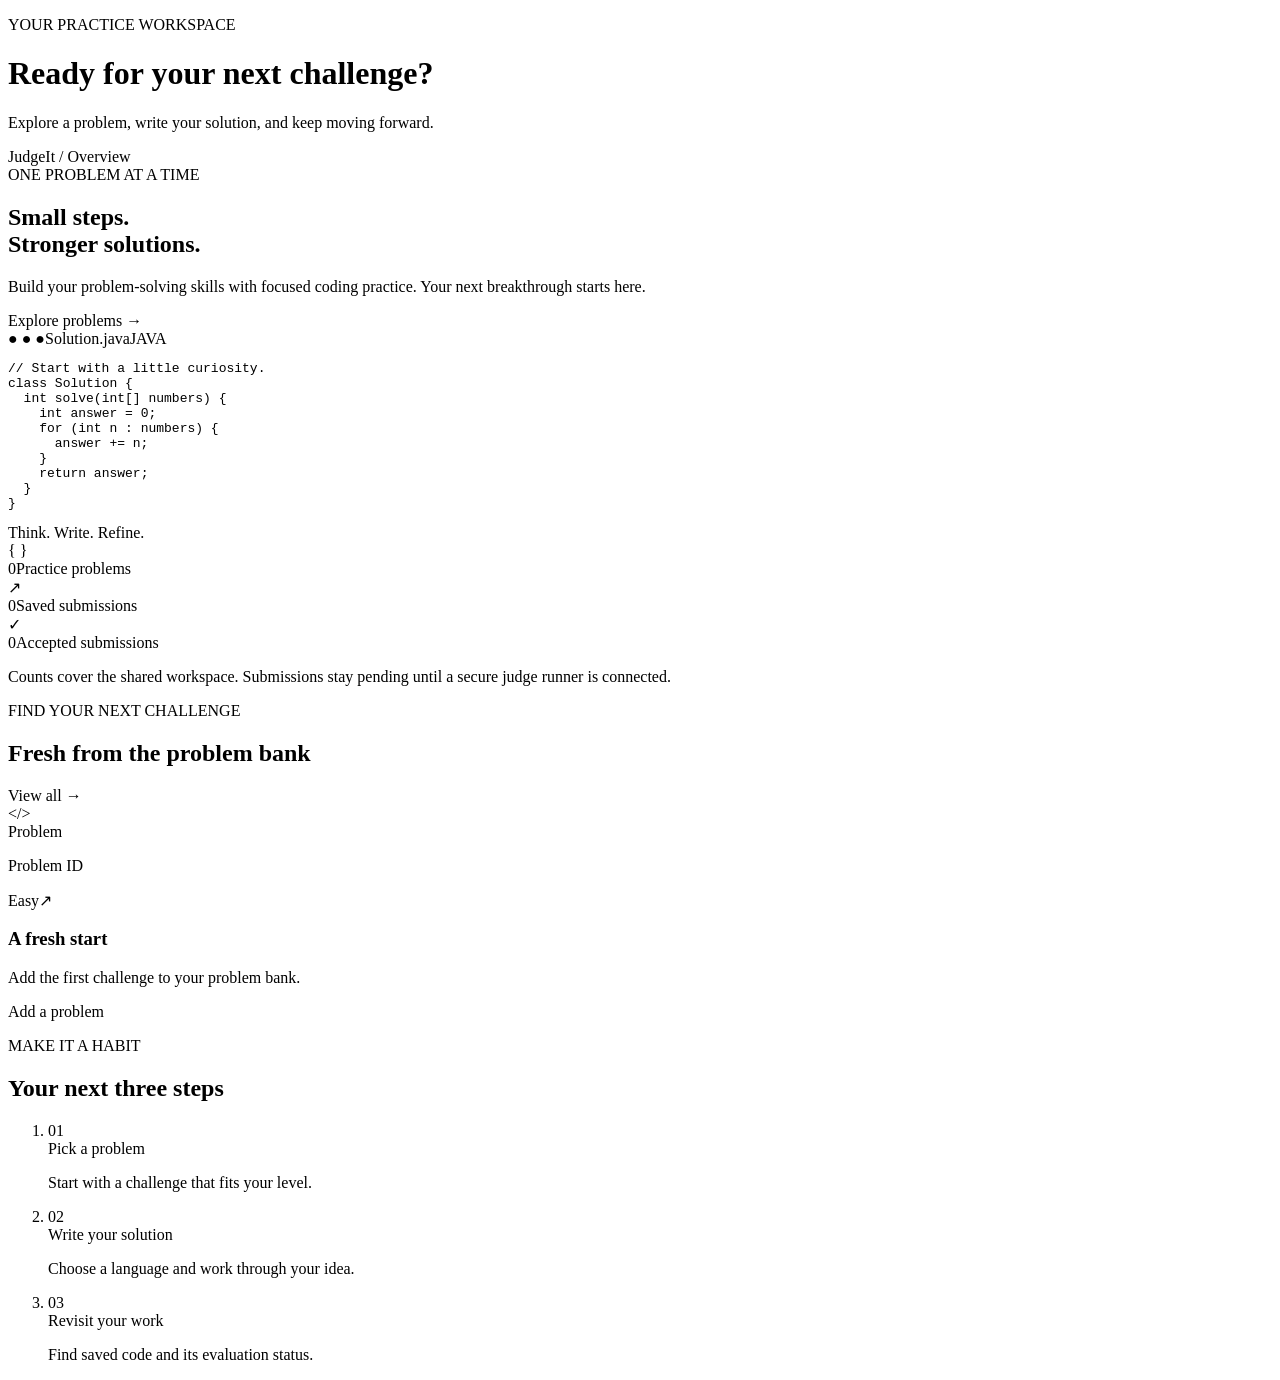
<file: src/main/resources/templates/index.html>
<!DOCTYPE html>
<html lang="en" xmlns:th="http://www.thymeleaf.org">
<head th:replace="~{fragments/layout :: head('Dashboard')}"></head>
<body>
<header th:replace="~{fragments/layout :: nav('dashboard')}"></header>
<main id="main" class="page " tabindex="-1">
    <div th:replace="~{fragments/layout :: feedback}"></div>

    <div class="page-heading"><div><p class="eyebrow">YOUR PRACTICE WORKSPACE</p><h1>Ready for your next challenge?</h1><p class="muted">Explore a problem, write your solution, and keep moving forward.</p></div><span class="workspace-tag">JudgeIt / Overview</span></div>
    <section class="hero" aria-labelledby="hero-title">
        <div class="hero-copy"><span class="pill">ONE PROBLEM AT A TIME</span><h2 id="hero-title">Small steps.<br>Stronger solutions.</h2><p>Build your problem-solving skills with focused coding practice. Your next breakthrough starts here.</p><a class="button light" th:href="@{/problems}">Explore problems <span aria-hidden="true">→</span></a></div>
        <div class="code-art" aria-label="Illustration of a Java solution"><div class="code-title"><span class="window-dots" aria-hidden="true">● ● ●</span><span>Solution.java</span><span>JAVA</span></div><pre><span class="code-muted">// Start with a little curiosity.</span>
<span class="code-purple">class</span> <span class="code-yellow">Solution</span> {
  <span class="code-purple">int</span> solve(<span class="code-purple">int</span>[] numbers) {
    <span class="code-purple">int</span> answer = <span class="code-yellow">0</span>;
    <span class="code-purple">for</span> (<span class="code-purple">int</span> n : numbers) {
      answer += n;
    }
    <span class="code-purple">return</span> answer;
  }
}</pre><div class="code-bottom"><span class="green-dot"></span>Think. Write. Refine.</div></div>
    </section>
    <section class="stats" aria-label="Shared workspace statistics">
        <div class="stat"><span class="stat-icon" aria-hidden="true">{ }</span><div><span class="stat-value" th:text="${problemCount}">0</span><span class="stat-label">Practice problems</span></div></div>
        <div class="stat"><span class="stat-icon" aria-hidden="true">↗</span><div><span class="stat-value" th:text="${submissionCount}">0</span><span class="stat-label">Saved submissions</span></div></div>
        <div class="stat"><span class="stat-icon" aria-hidden="true">✓</span><div><span class="stat-value" th:text="${acceptedCount}">0</span><span class="stat-label">Accepted submissions</span></div></div>
    </section>
    <p class="caption stats-note">Counts cover the shared workspace. Submissions stay pending until a secure judge runner is connected.</p>
    <div class="dashboard-grid">
        <section class="panel"><div class="section-heading"><div><p class="eyebrow">FIND YOUR NEXT CHALLENGE</p><h2>Fresh from the problem bank</h2></div><a class="text-link" th:href="@{/problems}">View all <span aria-hidden="true">→</span></a></div>
            <div class="problem-row" th:each="problem : ${recentProblems}"><span class="problem-symbol" aria-hidden="true">&lt;/&gt;</span><div class="grow"><a class="problem-title" th:href="@{/problems/{id}(id=${problem.id})}" th:text="${problem.title}">Problem</a><p class="caption" th:text="${'Problem #' + problem.id}">Problem ID</p></div><span class="badge" th:classappend="${problem.difficulty == 'Easy' ? 'easy' : (problem.difficulty == 'Hard' ? 'hard' : 'medium')}" th:text="${problem.difficulty}">Easy</span><a class="round-link" th:href="@{/problems/{id}(id=${problem.id})}" th:attr="aria-label=${'Open ' + problem.title}">↗</a></div>
            <div class="empty-state" th:if="${#lists.isEmpty(recentProblems)}"><h3>A fresh start</h3><p>Add the first challenge to your problem bank.</p><a class="button" th:href="@{/problems/new}">Add a problem</a></div>
        </section>
        <aside class="panel steps"><p class="eyebrow">MAKE IT A HABIT</p><h2>Your next three steps</h2><ol><li><span>01</span><div><a th:href="@{/problems}">Pick a problem</a><p>Start with a challenge that fits your level.</p></div></li><li><span>02</span><div><a th:href="@{/submissions/new}">Write your solution</a><p>Choose a language and work through your idea.</p></div></li><li><span>03</span><div><a th:href="@{/submissions}">Revisit your work</a><p>Find saved code and its evaluation status.</p></div></li></ol></aside>
    </div>

</main>
<footer th:replace="~{fragments/layout :: footer}"></footer>
</body>
</html>
</file>
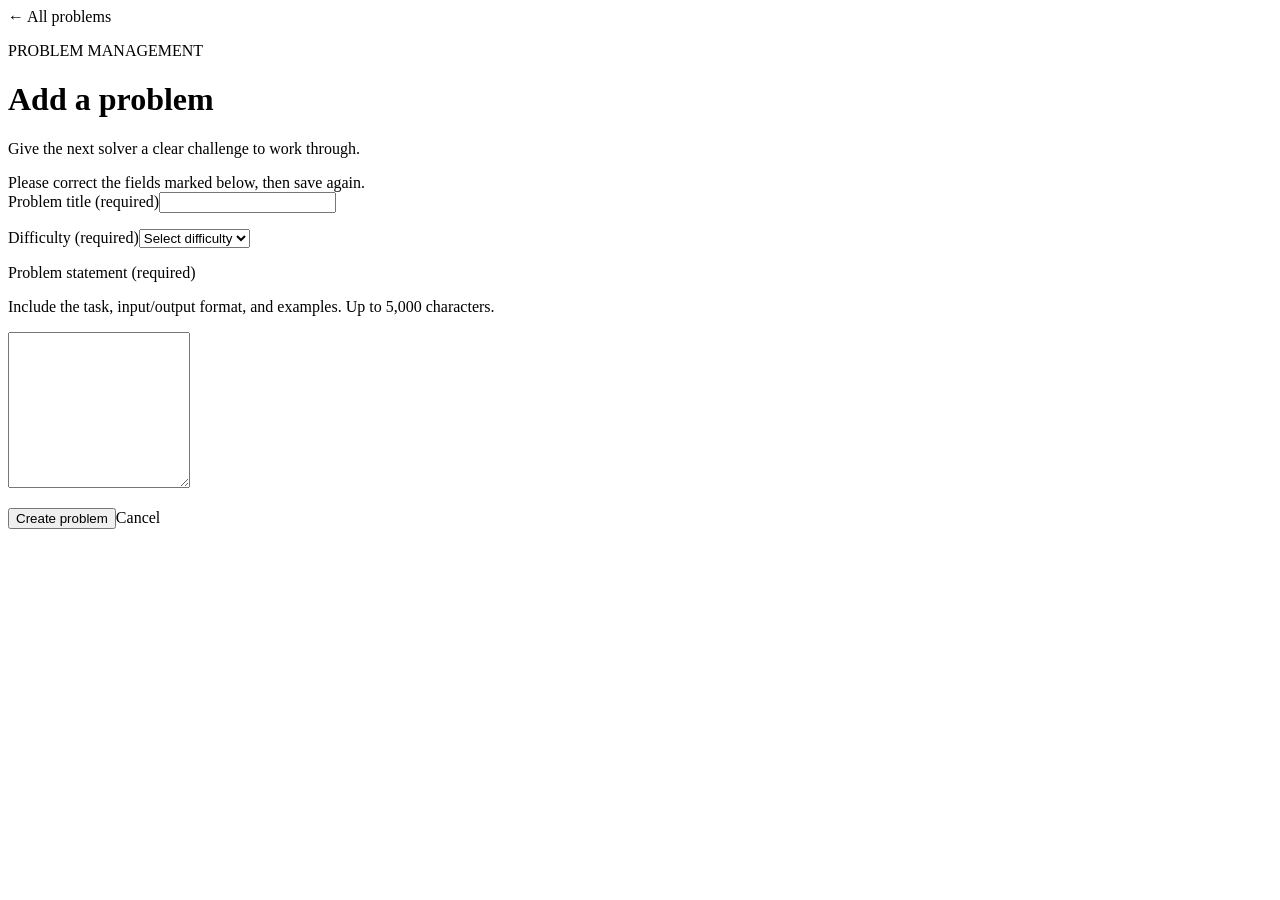
<file: src/main/resources/templates/add-problem.html>
<!DOCTYPE html>
<html lang="en" xmlns:th="http://www.thymeleaf.org">
<head th:replace="~{fragments/layout :: head('Add a problem')}"></head>
<body>
<header th:replace="~{fragments/layout :: nav('problems')}"></header>
<main id="main" class="page narrow" tabindex="-1">
    <div th:replace="~{fragments/layout :: feedback}"></div>

    <a class="back-link" th:href="@{/problems}">← All problems</a><div class="page-heading"><div><p class="eyebrow">PROBLEM MANAGEMENT</p><h1>Add a problem</h1><p class="muted">Give the next solver a clear challenge to work through.</p></div></div>
    <section class="panel form-panel"><form th:action="@{/problems}" th:object="${problem}" method="post">
        <div class="notice error-notice" role="alert" th:if="${#fields.hasAnyErrors()}">Please correct the fields marked below, then save again.</div>
        <label for="title">Problem title <span class="caption">(required)</span></label><input id="title" th:field="*{title}" maxlength="150" required aria-describedby="title-error" th:attr="aria-invalid=${#fields.hasErrors('title')}"><p id="title-error" class="field-error" th:errors="*{title}"></p>
        <label for="difficulty">Difficulty <span class="caption">(required)</span></label><select id="difficulty" th:field="*{difficulty}" required aria-describedby="difficulty-error" th:attr="aria-invalid=${#fields.hasErrors('difficulty')}"><option value="">Select difficulty</option><option value="Easy">Easy</option><option value="Medium">Medium</option><option value="Hard">Hard</option></select><p id="difficulty-error" class="field-error" th:errors="*{difficulty}"></p>
        <label for="description">Problem statement <span class="caption">(required)</span></label><p class="field-hint" id="description-hint">Include the task, input/output format, and examples. Up to 5,000 characters.</p><textarea id="description" th:field="*{description}" rows="10" maxlength="5000" required aria-describedby="description-hint description-error" th:attr="aria-invalid=${#fields.hasErrors('description')}"></textarea><p id="description-error" class="field-error" th:errors="*{description}"></p>
        <div class="actions"><button class="button" type="submit">Create problem</button><a class="button secondary" th:href="@{/problems}">Cancel</a></div>
    </form></section>

</main>
<footer th:replace="~{fragments/layout :: footer}"></footer>
</body>
</html>
</file>
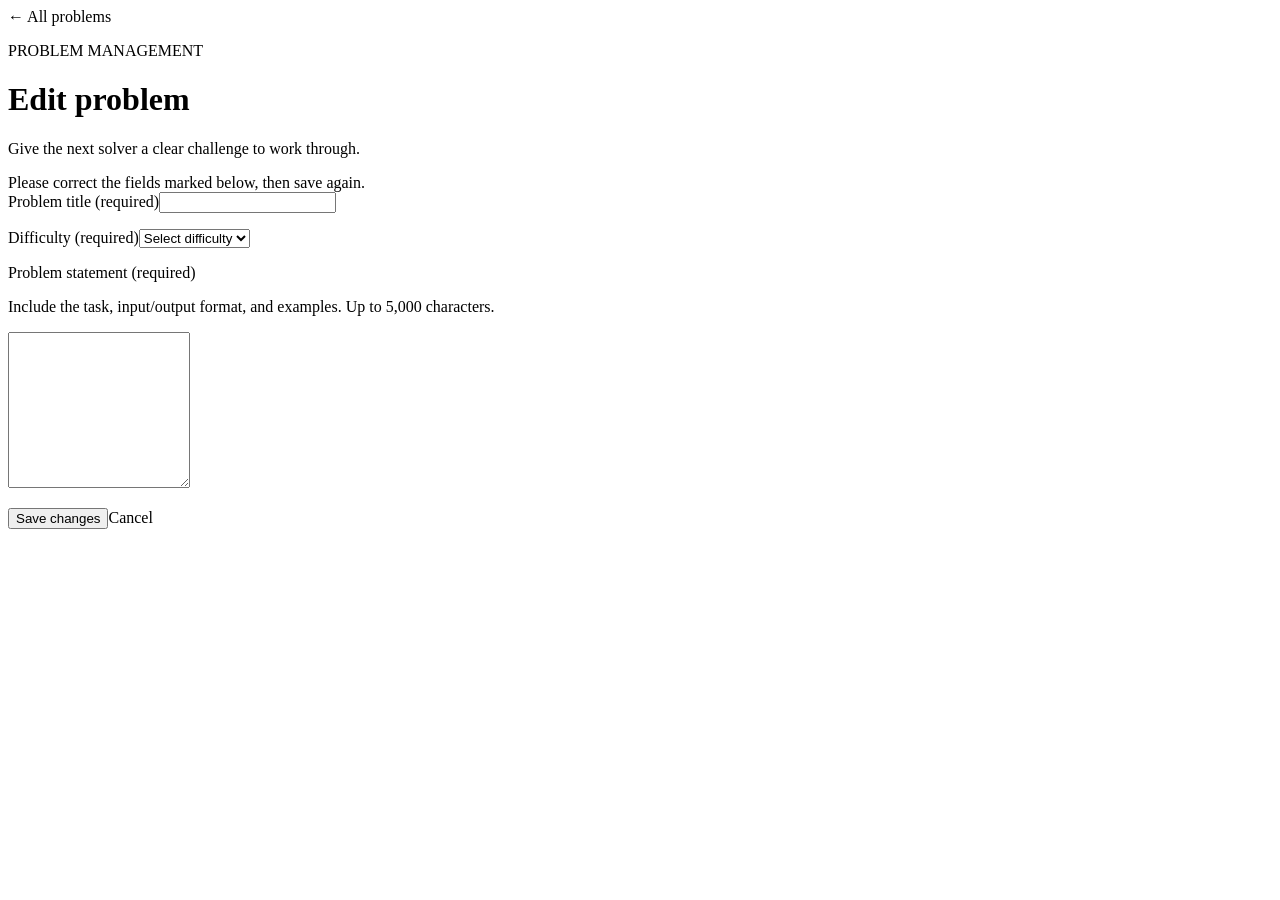
<file: src/main/resources/templates/edit-problem.html>
<!DOCTYPE html>
<html lang="en" xmlns:th="http://www.thymeleaf.org">
<head th:replace="~{fragments/layout :: head('Edit problem')}"></head>
<body>
<header th:replace="~{fragments/layout :: nav('problems')}"></header>
<main id="main" class="page narrow" tabindex="-1">
    <div th:replace="~{fragments/layout :: feedback}"></div>

    <a class="back-link" th:href="@{/problems}">← All problems</a><div class="page-heading"><div><p class="eyebrow">PROBLEM MANAGEMENT</p><h1>Edit problem</h1><p class="muted">Give the next solver a clear challenge to work through.</p></div></div>
    <section class="panel form-panel"><form th:action="@{/problems/update/{id}(id=${problemId != null ? problemId : problem.id})}" th:object="${problem}" method="post">
        <div class="notice error-notice" role="alert" th:if="${#fields.hasAnyErrors()}">Please correct the fields marked below, then save again.</div>
        <label for="title">Problem title <span class="caption">(required)</span></label><input id="title" th:field="*{title}" maxlength="150" required aria-describedby="title-error" th:attr="aria-invalid=${#fields.hasErrors('title')}"><p id="title-error" class="field-error" th:errors="*{title}"></p>
        <label for="difficulty">Difficulty <span class="caption">(required)</span></label><select id="difficulty" th:field="*{difficulty}" required aria-describedby="difficulty-error" th:attr="aria-invalid=${#fields.hasErrors('difficulty')}"><option value="">Select difficulty</option><option value="Easy">Easy</option><option value="Medium">Medium</option><option value="Hard">Hard</option></select><p id="difficulty-error" class="field-error" th:errors="*{difficulty}"></p>
        <label for="description">Problem statement <span class="caption">(required)</span></label><p class="field-hint" id="description-hint">Include the task, input/output format, and examples. Up to 5,000 characters.</p><textarea id="description" th:field="*{description}" rows="10" maxlength="5000" required aria-describedby="description-hint description-error" th:attr="aria-invalid=${#fields.hasErrors('description')}"></textarea><p id="description-error" class="field-error" th:errors="*{description}"></p>
        <div class="actions"><button class="button" type="submit">Save changes</button><a class="button secondary" th:href="@{/problems}">Cancel</a></div>
    </form></section>

</main>
<footer th:replace="~{fragments/layout :: footer}"></footer>
</body>
</html>
</file>
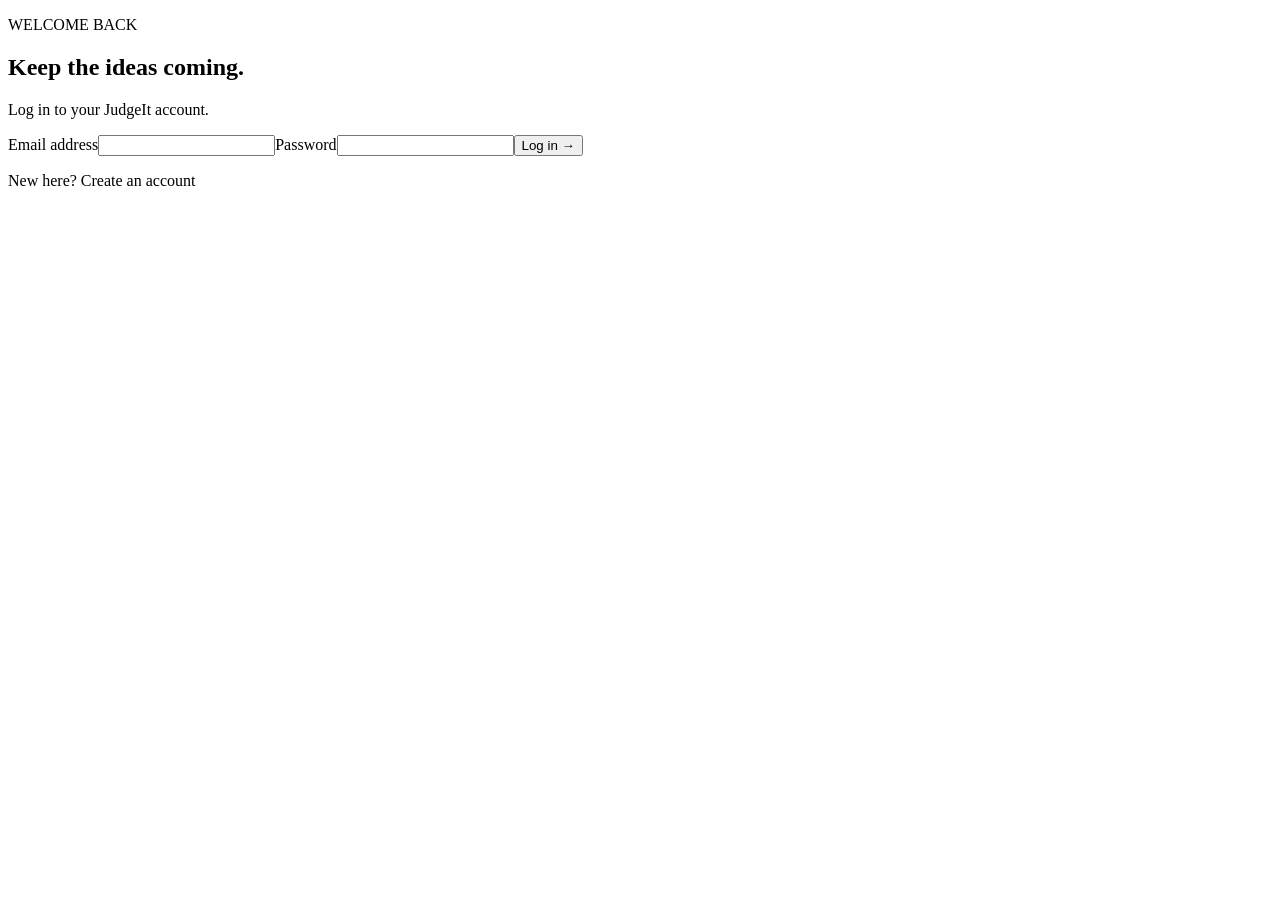
<file: src/main/resources/templates/login.html>
<!DOCTYPE html>
<html lang="en" xmlns:th="http://www.thymeleaf.org">
<head th:replace="~{fragments/layout :: head('Log in')}"></head>
<body>
<header th:replace="~{fragments/layout :: nav('account')}"></header>
<main id="main" class="page auth-page" tabindex="-1">
    <div th:replace="~{fragments/layout :: feedback}"></div>

    <section class="panel auth-panel"><p class="eyebrow">WELCOME BACK</p><h1>Keep the ideas coming.</h1><p class="muted">Log in to your JudgeIt account.</p><div class="notice error-notice" th:if="${loginError}" th:text="${loginError}" role="alert"></div>
    <form th:action="@{/login}" th:object="${user}" method="post"><label for="email">Email address</label><input type="email" id="email" th:field="*{email}" autocomplete="username" maxlength="150" required><label for="password">Password</label><input type="password" id="password" name="password" autocomplete="current-password" required><button class="button full" type="submit">Log in →</button></form><p class="auth-switch">New here? <a th:href="@{/register}">Create an account</a></p></section>

</main>
<footer th:replace="~{fragments/layout :: footer}"></footer>
</body>
</html>
</file>
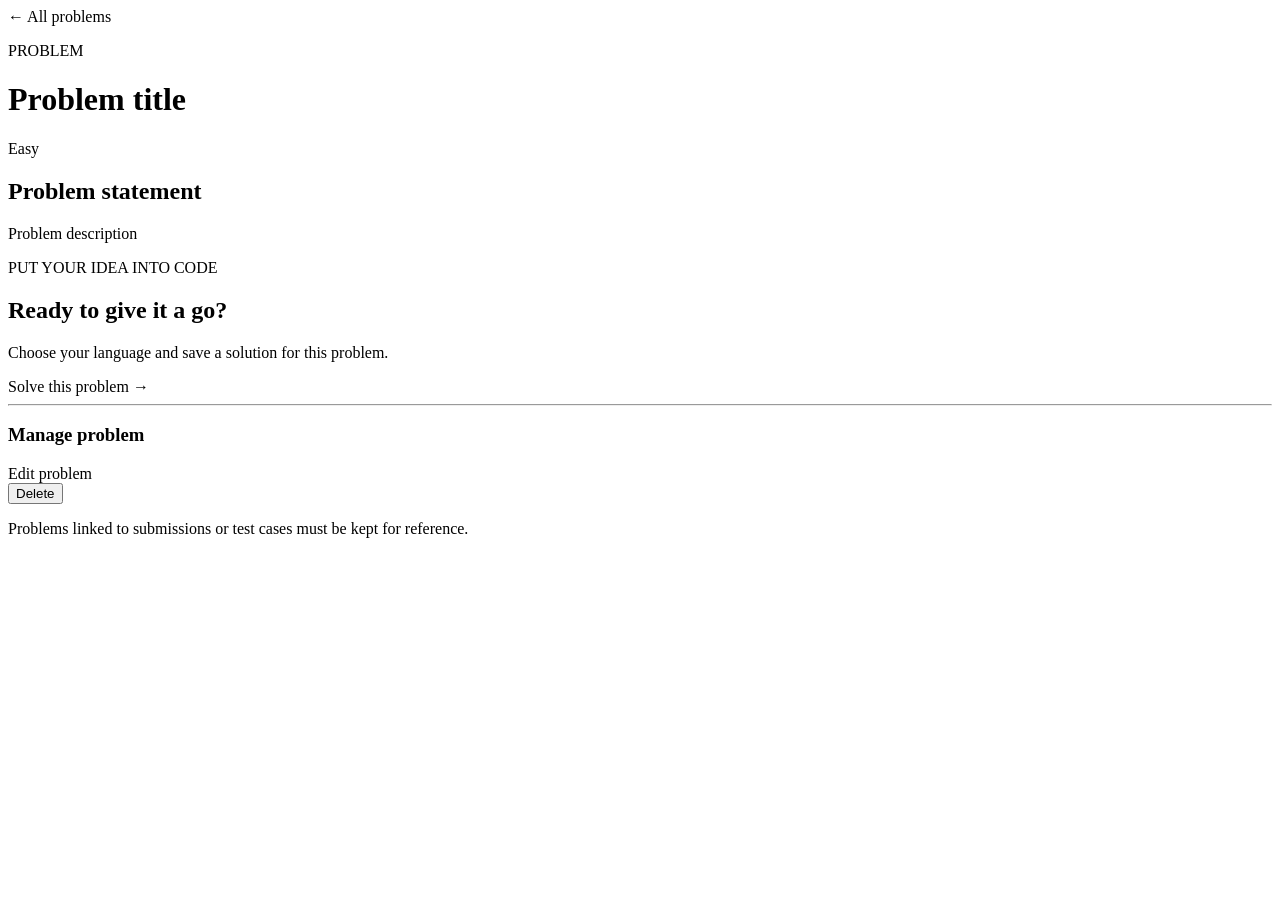
<file: src/main/resources/templates/problem-detail.html>
<!DOCTYPE html>
<html lang="en" xmlns:th="http://www.thymeleaf.org">
<head th:replace="~{fragments/layout :: head('Problem details')}"></head>
<body>
<header th:replace="~{fragments/layout :: nav('problems')}"></header>
<main id="main" class="page " tabindex="-1">
    <div th:replace="~{fragments/layout :: feedback}"></div>

    <a class="back-link" th:href="@{/problems}">← All problems</a>
    <div class="page-heading"><div><p class="eyebrow" th:text="${'PROBLEM / ' + problem.id}">PROBLEM</p><h1 th:text="${problem.title}">Problem title</h1></div><span class="badge" th:classappend="${problem.difficulty == 'Easy' ? 'easy' : (problem.difficulty == 'Hard' ? 'hard' : 'medium')}" th:text="${problem.difficulty}">Easy</span></div>
    <div class="detail-grid"><article class="panel"><h2>Problem statement</h2><div class="prose" th:text="${problem.description}">Problem description</div></article><aside class="panel"><p class="eyebrow">PUT YOUR IDEA INTO CODE</p><h2>Ready to give it a go?</h2><p class="muted">Choose your language and save a solution for this problem.</p><a class="button full" th:href="@{/submissions/new(problemId=${problem.id})}">Solve this problem →</a><hr><h3>Manage problem</h3><div class="actions"><a class="button secondary small" th:href="@{/problems/edit/{id}(id=${problem.id})}">Edit problem</a><form th:action="@{/problems/delete/{id}(id=${problem.id})}" method="post" data-confirm="Delete this problem? This action cannot be undone."><button class="button danger small" type="submit">Delete</button></form></div><p class="caption">Problems linked to submissions or test cases must be kept for reference.</p></aside></div>

</main>
<footer th:replace="~{fragments/layout :: footer}"></footer>
</body>
</html>
</file>
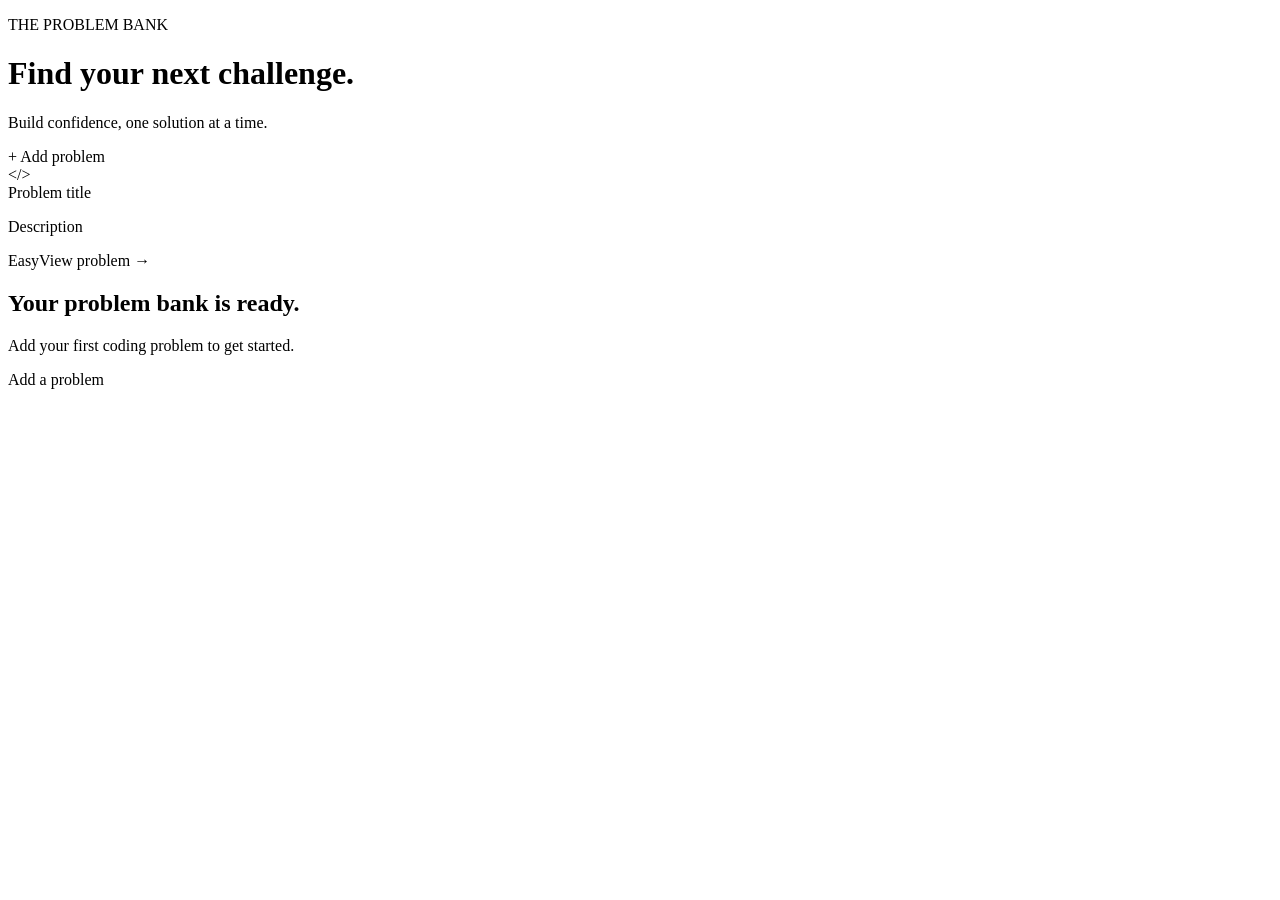
<file: src/main/resources/templates/problems.html>
<!DOCTYPE html>
<html lang="en" xmlns:th="http://www.thymeleaf.org">
<head th:replace="~{fragments/layout :: head('Problems')}"></head>
<body>
<header th:replace="~{fragments/layout :: nav('problems')}"></header>
<main id="main" class="page " tabindex="-1">
    <div th:replace="~{fragments/layout :: feedback}"></div>

    <div class="page-heading"><div><p class="eyebrow">THE PROBLEM BANK</p><h1>Find your next challenge.</h1><p class="muted">Build confidence, one solution at a time.</p></div><a class="button" th:href="@{/problems/new}">+ Add problem</a></div>
    <section class="panel" aria-label="Practice problems">
        <form class="filter-bar" data-problem-filter hidden role="search"><div class="search-field"><label for="problem-search">Search problems</label><input id="problem-search" type="search" placeholder="Search by title or description" autocomplete="off"></div><div><label for="difficulty-filter">Difficulty</label><select id="difficulty-filter"><option value="">All difficulties</option><option value="Easy">Easy</option><option value="Medium">Medium</option><option value="Hard">Hard</option></select></div><p class="caption" aria-live="polite" data-filter-count></p></form>
        <div class="problem-row" th:each="problem : ${problems}" data-problem-row th:attr="data-title=${problem.title},data-description=${problem.description},data-difficulty=${problem.difficulty}"><span class="problem-symbol" aria-hidden="true">&lt;/&gt;</span><div class="grow"><a class="problem-title" th:href="@{/problems/{id}(id=${problem.id})}" th:text="${problem.title}">Problem title</a><p class="problem-excerpt" th:text="${problem.description}">Description</p></div><span class="badge" th:classappend="${problem.difficulty == 'Easy' ? 'easy' : (problem.difficulty == 'Hard' ? 'hard' : 'medium')}" th:text="${problem.difficulty}">Easy</span><a class="button secondary small" th:href="@{/problems/{id}(id=${problem.id})}">View problem <span aria-hidden="true">→</span></a></div>
        <div class="empty-state" th:if="${#lists.isEmpty(problems)}"><h2>Your problem bank is ready.</h2><p>Add your first coding problem to get started.</p><a class="button" th:href="@{/problems/new}">Add a problem</a></div>
        <div class="empty-state" data-no-matches hidden><h2>No matching problems</h2><p>Try another search or choose a different difficulty.</p><button class="button secondary" type="button" data-clear-filter>Clear filters</button></div>
    </section>

</main>
<footer th:replace="~{fragments/layout :: footer}"></footer>
</body>
</html>
</file>
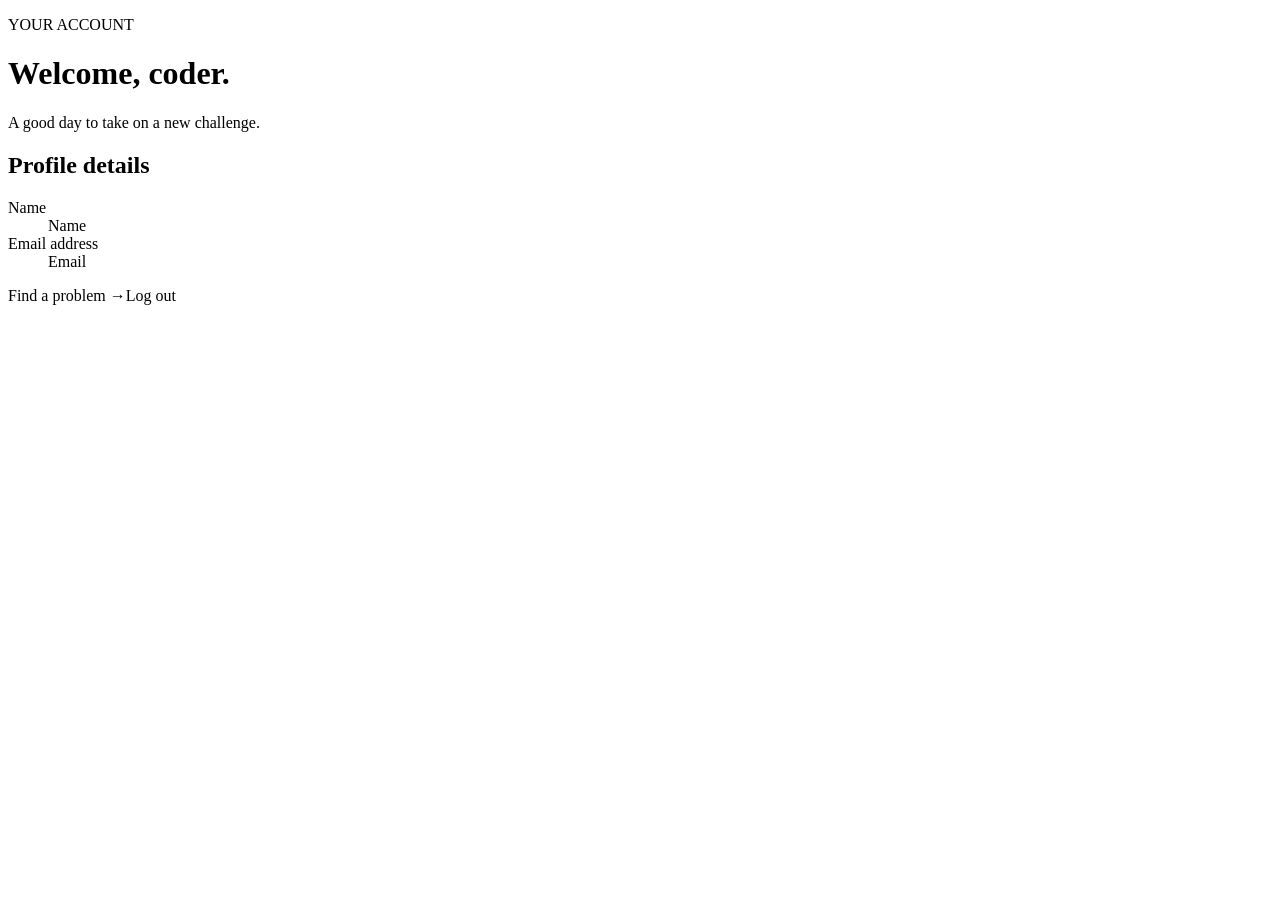
<file: src/main/resources/templates/profile.html>
<!DOCTYPE html>
<html lang="en" xmlns:th="http://www.thymeleaf.org">
<head th:replace="~{fragments/layout :: head('My profile')}"></head>
<body>
<header th:replace="~{fragments/layout :: nav('profile')}"></header>
<main id="main" class="page narrow" tabindex="-1">
    <div th:replace="~{fragments/layout :: feedback}"></div>

    <div class="page-heading"><div><p class="eyebrow">YOUR ACCOUNT</p><h1>Welcome, <span th:text="${user.name}">coder</span>.</h1><p class="muted">A good day to take on a new challenge.</p></div></div><section class="panel form-panel"><h2>Profile details</h2><dl class="profile-details"><dt>Name</dt><dd th:text="${user.name}">Name</dd><dt>Email address</dt><dd th:text="${user.email}">Email</dd></dl><div class="actions"><a class="button" th:href="@{/problems}">Find a problem →</a><a class="button secondary" th:href="@{/logout}">Log out</a></div></section>

</main>
<footer th:replace="~{fragments/layout :: footer}"></footer>
</body>
</html>
</file>
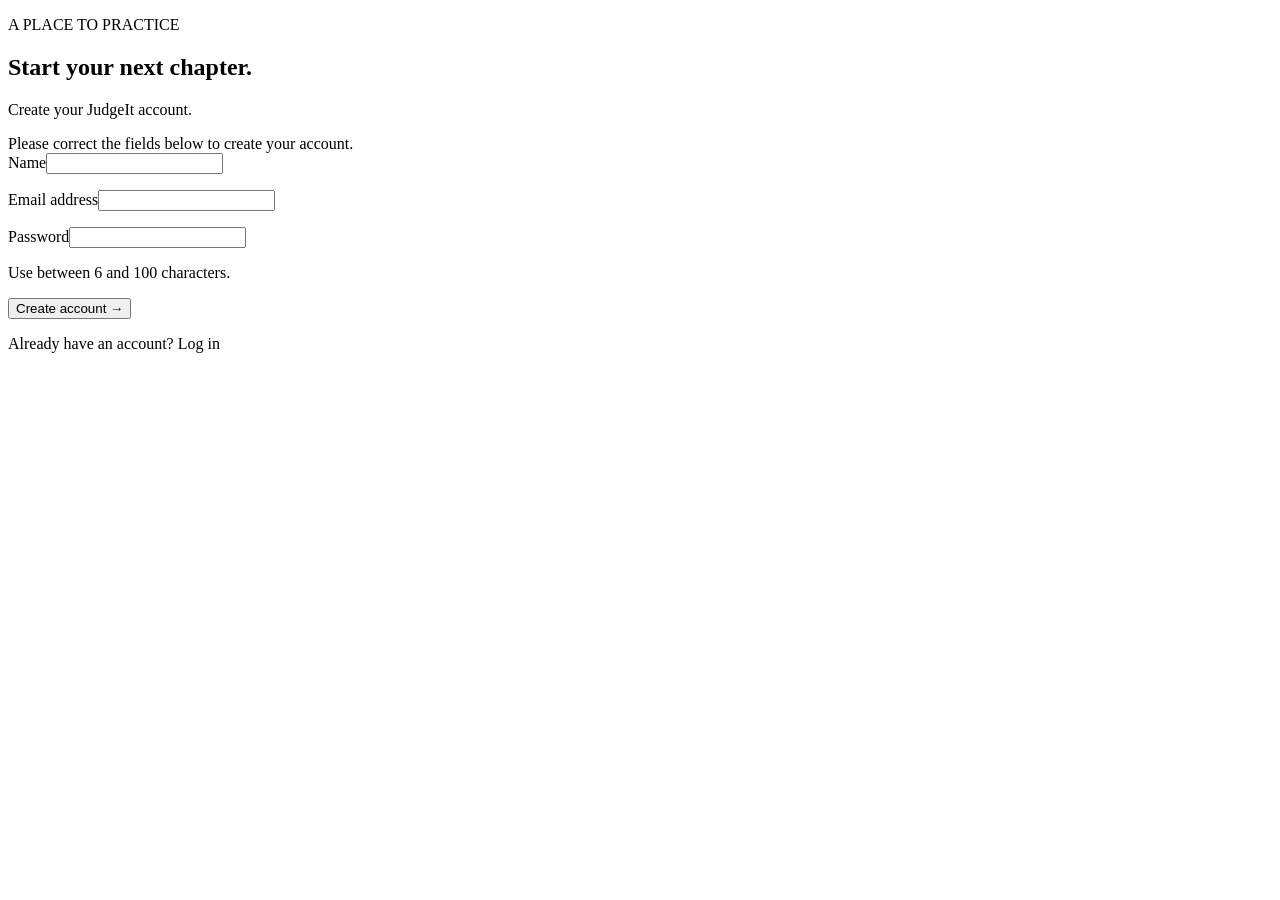
<file: src/main/resources/templates/register.html>
<!DOCTYPE html>
<html lang="en" xmlns:th="http://www.thymeleaf.org">
<head th:replace="~{fragments/layout :: head('Create account')}"></head>
<body>
<header th:replace="~{fragments/layout :: nav('account')}"></header>
<main id="main" class="page auth-page" tabindex="-1">
    <div th:replace="~{fragments/layout :: feedback}"></div>

    <section class="panel auth-panel"><p class="eyebrow">A PLACE TO PRACTICE</p><h1>Start your next chapter.</h1><p class="muted">Create your JudgeIt account.</p><form th:action="@{/register}" th:object="${user}" method="post"><div class="notice error-notice" th:if="${#fields.hasAnyErrors()}" role="alert">Please correct the fields below to create your account.</div>
    <label for="name">Name</label><input id="name" th:field="*{name}" autocomplete="name" maxlength="100" required aria-describedby="name-error" th:attr="aria-invalid=${#fields.hasErrors('name')}"><p id="name-error" class="field-error" th:errors="*{name}"></p>
    <label for="email">Email address</label><input type="email" id="email" th:field="*{email}" autocomplete="email" maxlength="150" required aria-describedby="email-error" th:attr="aria-invalid=${#fields.hasErrors('email')}"><p id="email-error" class="field-error" th:errors="*{email}"></p>
    <label for="password">Password</label><input type="password" id="password" name="password" minlength="6" maxlength="100" autocomplete="new-password" required aria-describedby="password-hint password-error" th:attr="aria-invalid=${#fields.hasErrors('password')}"><p id="password-hint" class="field-hint">Use between 6 and 100 characters.</p><p id="password-error" class="field-error" th:errors="*{password}"></p><button class="button full" type="submit">Create account →</button></form><p class="auth-switch">Already have an account? <a th:href="@{/login}">Log in</a></p></section>

</main>
<footer th:replace="~{fragments/layout :: footer}"></footer>
</body>
</html>
</file>
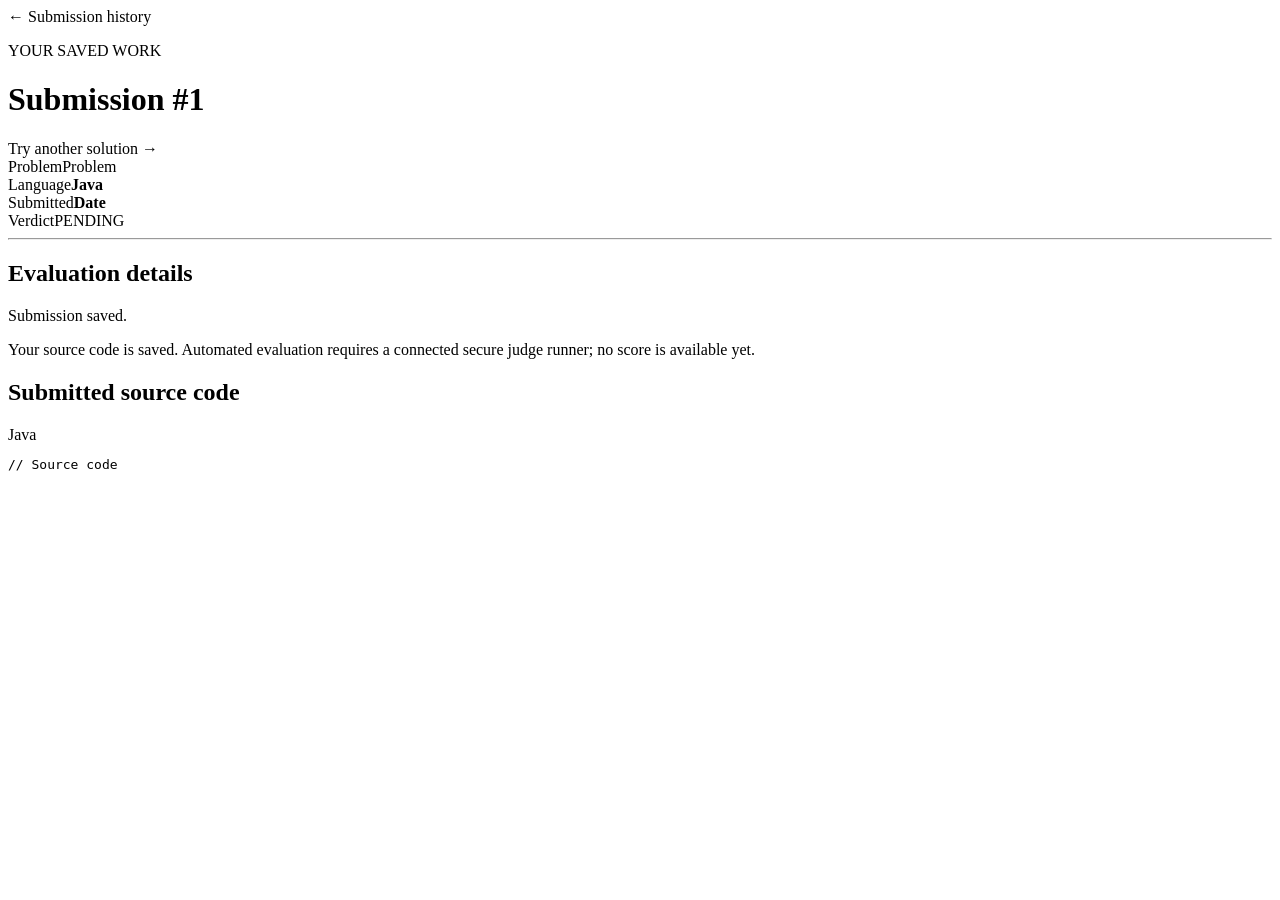
<file: src/main/resources/templates/submission-result.html>
<!DOCTYPE html>
<html lang="en" xmlns:th="http://www.thymeleaf.org">
<head th:replace="~{fragments/layout :: head('Submission result')}"></head>
<body>
<header th:replace="~{fragments/layout :: nav('history')}"></header>
<main id="main" class="page " tabindex="-1">
    <div th:replace="~{fragments/layout :: feedback}"></div>

    <a class="back-link" th:href="@{/submissions}">← Submission history</a><div class="page-heading"><div><p class="eyebrow">YOUR SAVED WORK</p><h1>Submission <span th:text="${'#' + submission.id}">#1</span></h1></div><a class="button" th:href="@{/submissions/new(problemId=${submission.problem.id})}">Try another solution →</a></div>
    <section class="panel"><div class="result-meta"><div><span class="caption">Problem</span><a class="problem-title" th:href="@{/problems/{id}(id=${submission.problem.id})}" th:text="${submission.problem.title}">Problem</a></div><div><span class="caption">Language</span><strong th:text="${submission.language}">Java</strong></div><div><span class="caption">Submitted</span><strong th:text="${#temporals.format(submission.submittedAt, 'dd MMM yyyy, HH:mm')}">Date</strong></div><div><span class="caption">Verdict</span><span class="badge" th:classappend="${submission.verdict == 'ACCEPTED' ? 'easy' : (submission.verdict == 'PENDING' ? 'medium' : 'hard')}" th:text="${submission.verdict}">PENDING</span></div></div><hr><h2>Evaluation details</h2><p class="prose" th:text="${submission.resultDetails}">Submission saved.</p><p class="notice" th:if="${submission.verdict == 'PENDING'}">Your source code is saved. Automated evaluation requires a connected secure judge runner; no score is available yet.</p></section>
    <section class="panel source-panel"><div class="section-heading"><h2>Submitted source code</h2><span class="caption" th:text="${submission.language}">Java</span></div><pre class="saved-code" tabindex="0" th:text="${submission.sourceCode}">// Source code</pre></section>

</main>
<footer th:replace="~{fragments/layout :: footer}"></footer>
</body>
</html>
</file>
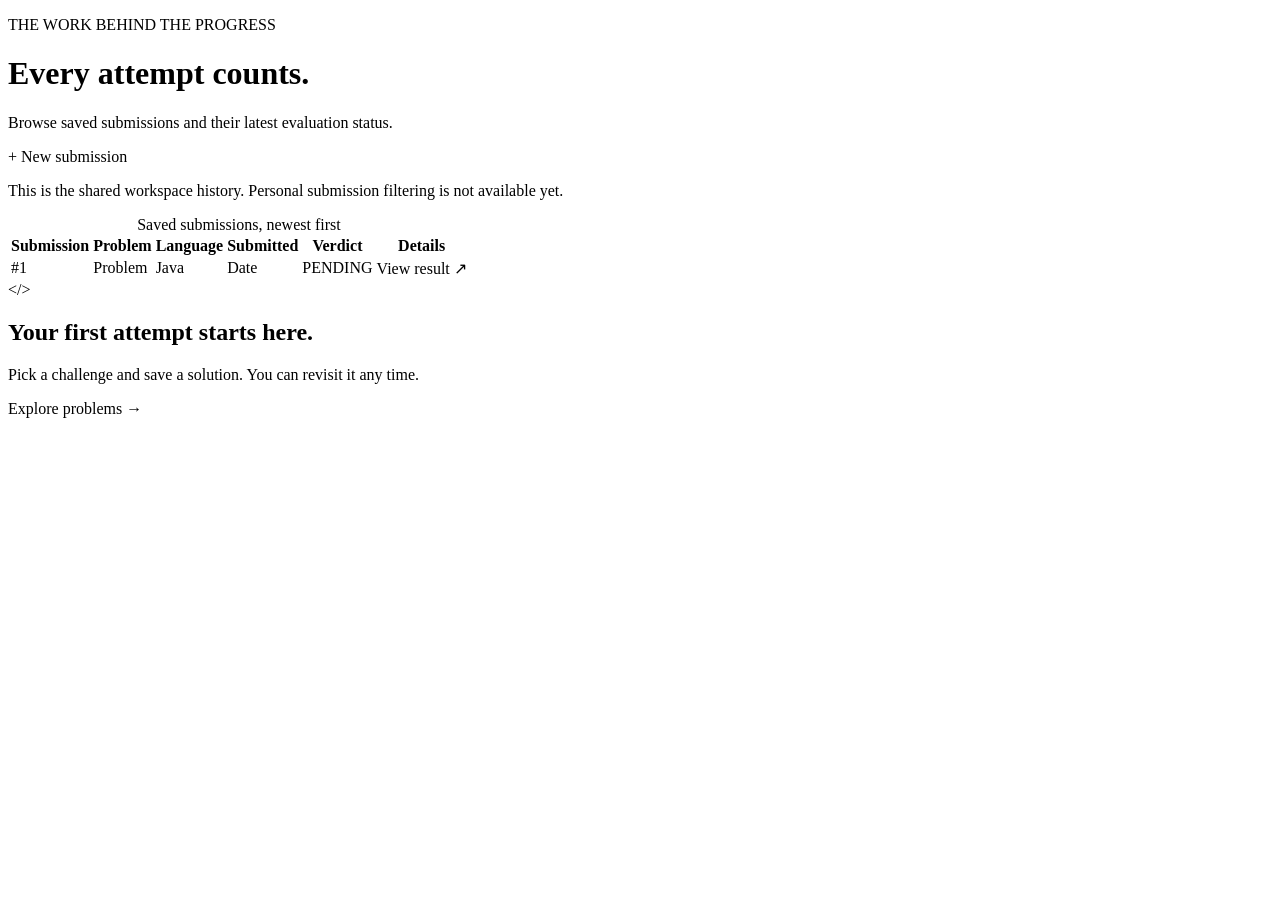
<file: src/main/resources/templates/submissions.html>
<!DOCTYPE html>
<html lang="en" xmlns:th="http://www.thymeleaf.org">
<head th:replace="~{fragments/layout :: head('Submission history')}"></head>
<body>
<header th:replace="~{fragments/layout :: nav('history')}"></header>
<main id="main" class="page " tabindex="-1">
    <div th:replace="~{fragments/layout :: feedback}"></div>

    <div class="page-heading"><div><p class="eyebrow">THE WORK BEHIND THE PROGRESS</p><h1>Every attempt counts.</h1><p class="muted">Browse saved submissions and their latest evaluation status.</p></div><a class="button" th:href="@{/submissions/new}">+ New submission</a></div>
    <p class="notice">This is the shared workspace history. Personal submission filtering is not available yet.</p>
    <section class="panel table-panel" th:unless="${#lists.isEmpty(submissions)}"><div class="table-scroll" tabindex="0" role="region" aria-label="Submission history; scroll horizontally on small screens"><table><caption class="sr-only">Saved submissions, newest first</caption><thead><tr><th scope="col">Submission</th><th scope="col">Problem</th><th scope="col">Language</th><th scope="col">Submitted</th><th scope="col">Verdict</th><th scope="col">Details</th></tr></thead><tbody><tr th:each="submission : ${submissions}"><td th:text="${'#' + submission.id}">#1</td><td><a class="problem-title" th:href="@{/problems/{id}(id=${submission.problem.id})}" th:text="${submission.problem.title}">Problem</a></td><td th:text="${submission.language}">Java</td><td class="date" th:text="${#temporals.format(submission.submittedAt, 'dd MMM yyyy, HH:mm')}">Date</td><td><span class="badge" th:classappend="${submission.verdict == 'ACCEPTED' ? 'easy' : (submission.verdict == 'PENDING' ? 'medium' : 'hard')}" th:text="${submission.verdict}">PENDING</span></td><td><a class="text-link" th:href="@{/submissions/{id}(id=${submission.id})}" th:attr="aria-label=${'View submission ' + submission.id}">View result ↗</a></td></tr></tbody></table></div></section>
    <div class="panel empty-state" th:if="${#lists.isEmpty(submissions)}"><span class="empty-icon" aria-hidden="true">&lt;/&gt;</span><h2>Your first attempt starts here.</h2><p>Pick a challenge and save a solution. You can revisit it any time.</p><a class="button" th:href="@{/problems}">Explore problems →</a></div>

</main>
<footer th:replace="~{fragments/layout :: footer}"></footer>
</body>
</html>
</file>
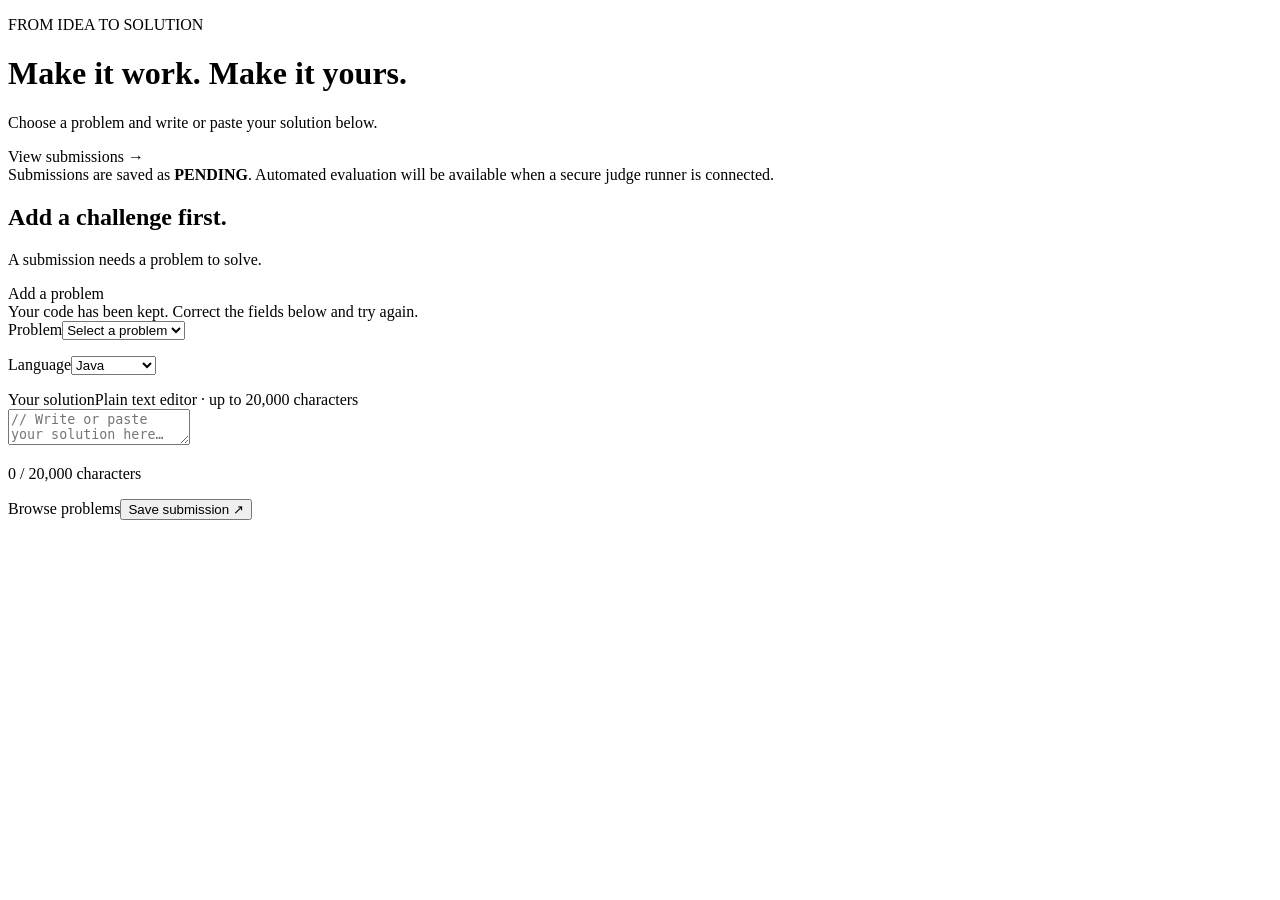
<file: src/main/resources/templates/submit-code.html>
<!DOCTYPE html>
<html lang="en" xmlns:th="http://www.thymeleaf.org">
<head th:replace="~{fragments/layout :: head('Code editor')}"></head>
<body>
<header th:replace="~{fragments/layout :: nav('code')}"></header>
<main id="main" class="page " tabindex="-1">
    <div th:replace="~{fragments/layout :: feedback}"></div>

    <div class="page-heading"><div><p class="eyebrow">FROM IDEA TO SOLUTION</p><h1>Make it work. Make it yours.</h1><p class="muted">Choose a problem and write or paste your solution below.</p></div><a class="text-link" th:href="@{/submissions}">View submissions →</a></div>
    <div class="notice">Submissions are saved as <strong>PENDING</strong>. Automated evaluation will be available when a secure judge runner is connected.</div>
    <div th:if="${#lists.isEmpty(problems)}" class="panel empty-state"><h2>Add a challenge first.</h2><p>A submission needs a problem to solve.</p><a class="button" th:href="@{/problems/new}">Add a problem</a></div>
    <section class="panel editor-panel" th:unless="${#lists.isEmpty(problems)}"><form th:action="@{/submissions}" th:object="${form}" method="post">
        <div class="notice error-notice" role="alert" th:if="${#fields.hasAnyErrors()}">Your code has been kept. Correct the fields below and try again.</div>
        <div class="editor-settings"><div class="grow"><label for="problemId">Problem</label><select id="problemId" th:field="*{problemId}" required aria-describedby="problemId-error" th:attr="aria-invalid=${#fields.hasErrors('problemId')}"><option value="">Select a problem</option><option th:each="problem : ${problems}" th:value="${problem.id}" th:text="${problem.title}">Problem</option></select><p id="problemId-error" class="field-error" th:errors="*{problemId}"></p></div><div><label for="language">Language</label><select id="language" th:field="*{language}" required aria-describedby="language-error"><option value="Java">Java</option><option value="Python">Python</option><option value="C">C</option><option value="C++">C++</option><option value="JavaScript">JavaScript</option></select><p id="language-error" class="field-error" th:errors="*{language}"></p></div></div>
        <div class="editor-toolbar"><label for="sourceCode">Your solution</label><span class="caption">Plain text editor · up to 20,000 characters</span></div><textarea class="code-editor" id="sourceCode" th:field="*{sourceCode}" spellcheck="false" autocapitalize="off" autocomplete="off" maxlength="20000" required placeholder="// Write or paste your solution here…" aria-describedby="sourceCode-error" th:attr="aria-invalid=${#fields.hasErrors('sourceCode')}"></textarea><p id="sourceCode-error" class="field-error" th:errors="*{sourceCode}"></p>
        <div class="editor-footer"><p class="caption" data-code-count aria-live="polite">0 / 20,000 characters</p><div class="actions"><a class="button secondary" th:href="@{/problems}">Browse problems</a><button class="button" type="submit">Save submission <span aria-hidden="true">↗</span></button></div></div>
    </form></section>

</main>
<script>
    (() => {
        const editor = document.getElementById('sourceCode');
        const counter = document.querySelector('[data-code-count]');
        if (!editor || !counter) return;
        const maxLength = Number(editor.getAttribute('maxlength')) || 20000;
        const updateCount = () => {
            counter.textContent = editor.value.length.toLocaleString() + ' / ' + maxLength.toLocaleString() + ' characters';
        };
        editor.addEventListener('input', updateCount);
        updateCount();
    })();
</script>
<footer th:replace="~{fragments/layout :: footer}"></footer>
</body>
</html>
</file>
